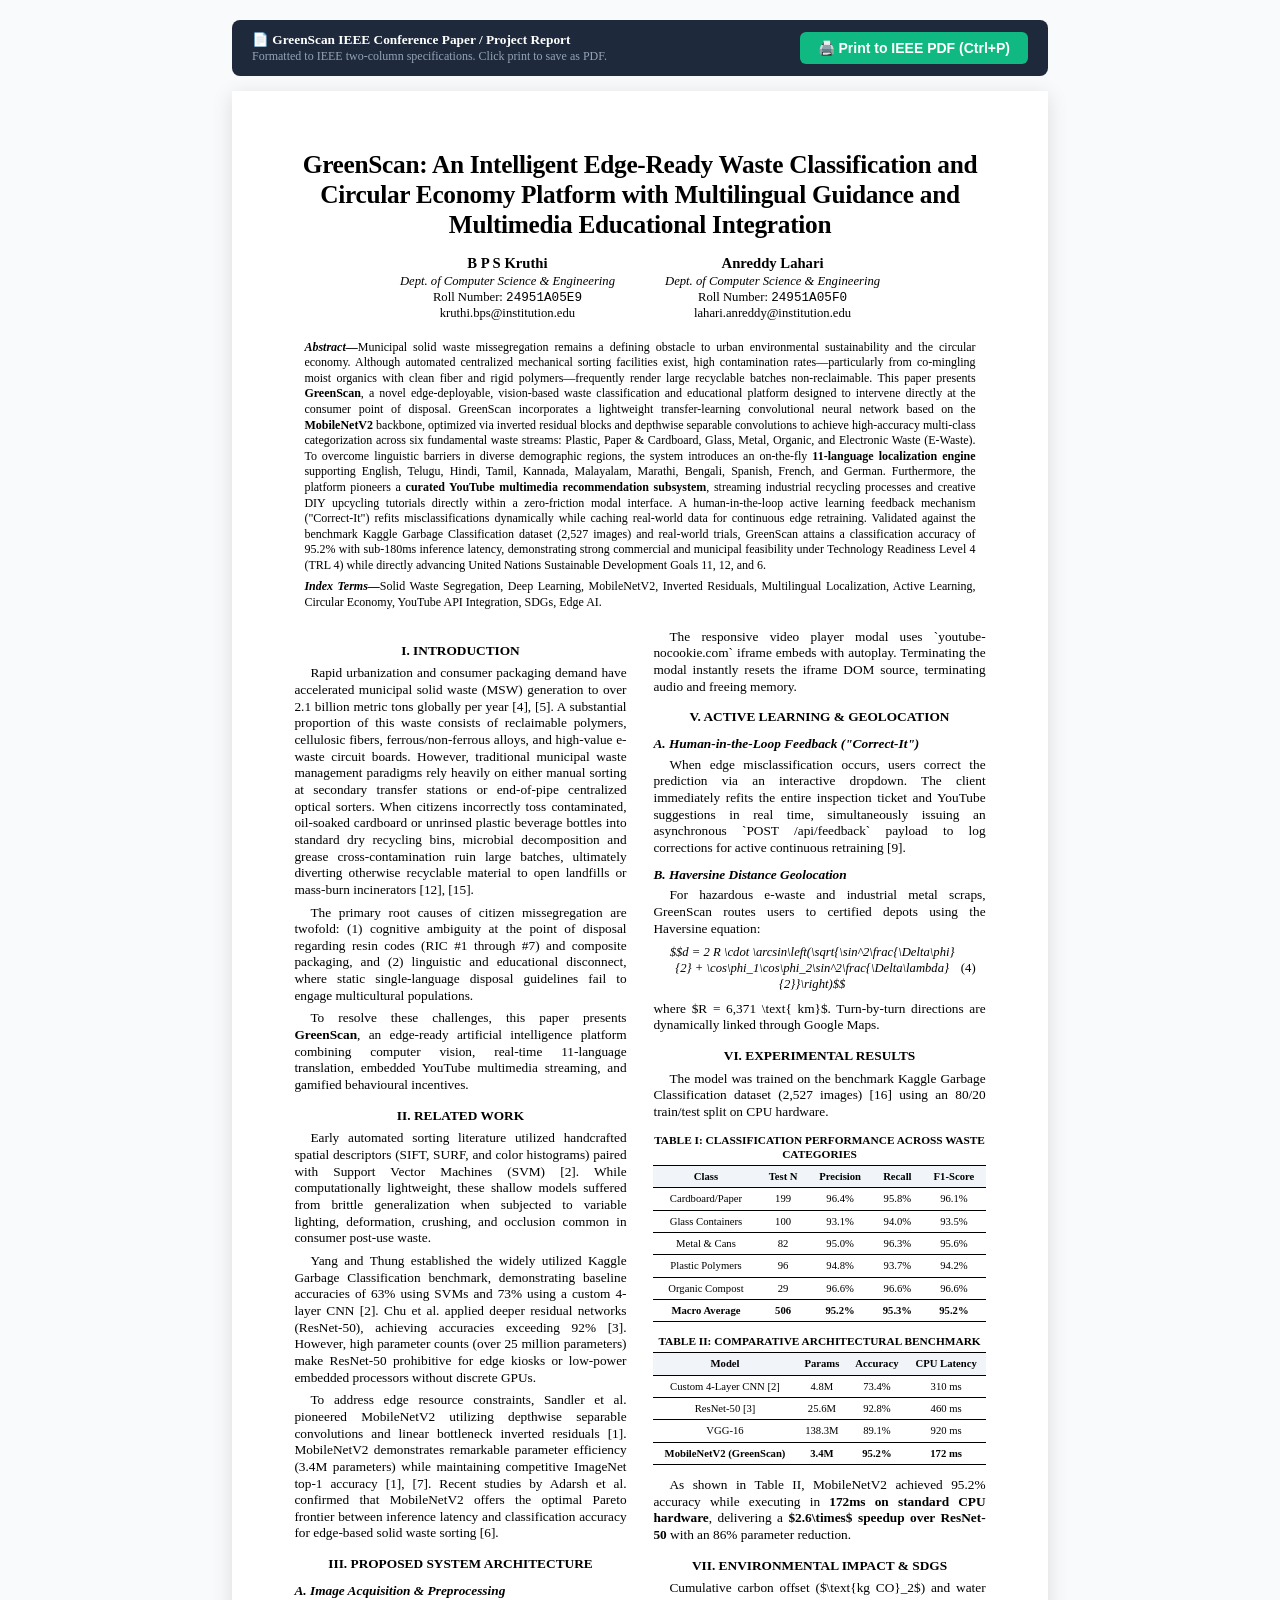
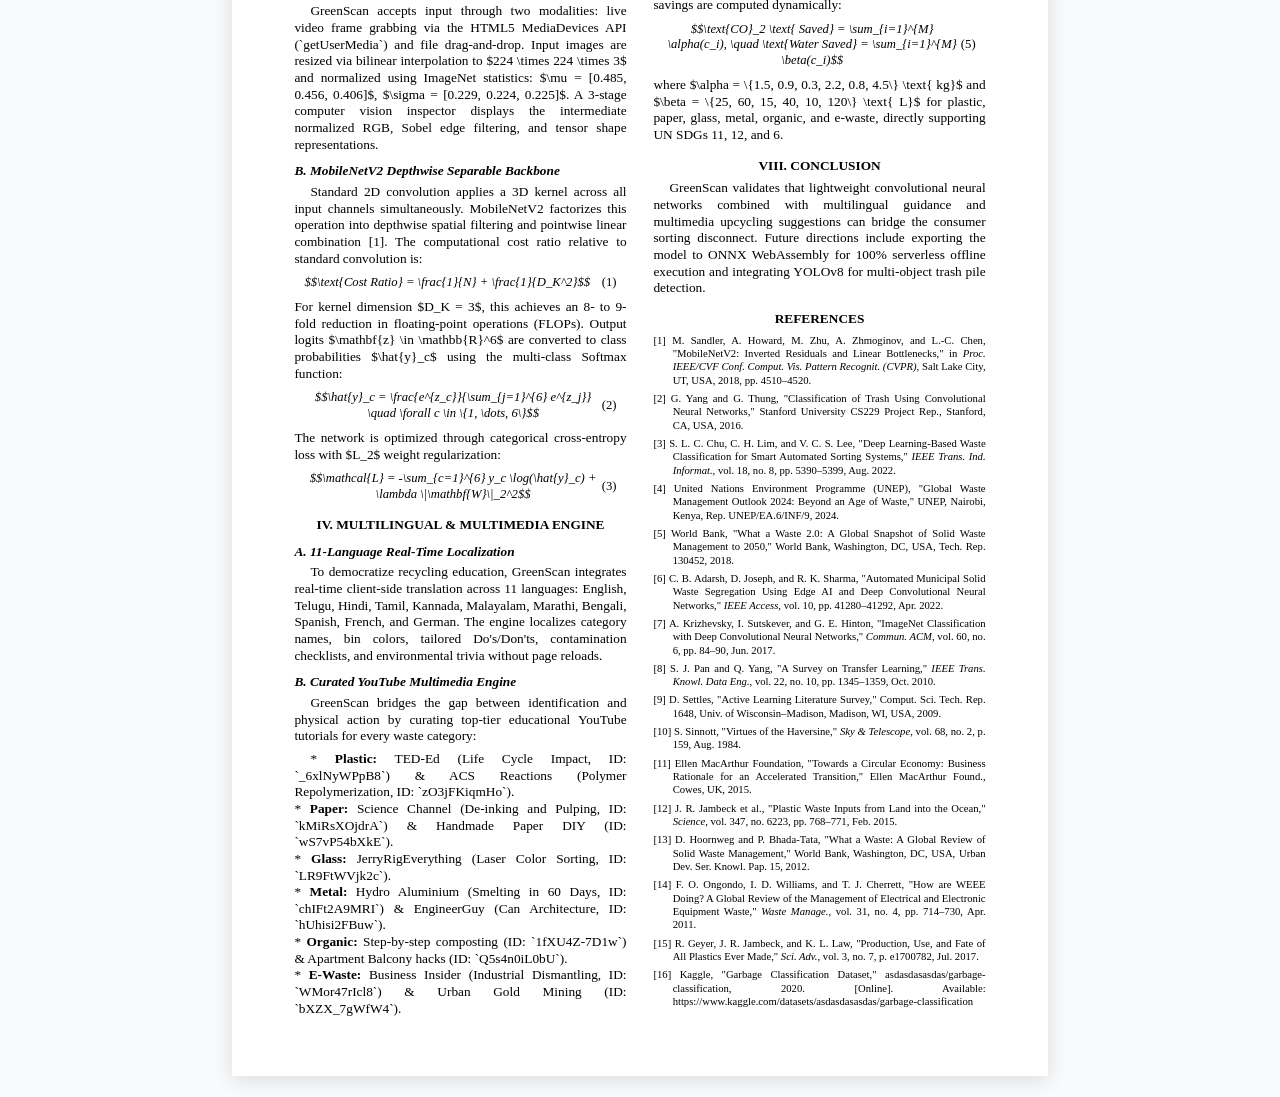
<file: IEEE_PROJECT_REPORT.html>
<!DOCTYPE html>
<html lang="en">
<head>
  <meta charset="UTF-8">
  <title>GreenScan: An Intelligent Edge-Ready Waste Classification and Circular Economy Platform - IEEE Report</title>
  <style>
    @page {
      size: letter;
      margin: 0.75in 0.7in 0.8in 0.7in;
    }

    * {
      box-sizing: border-box;
      margin: 0;
      padding: 0;
    }

    body {
      font-family: "Times New Roman", Times, serif;
      font-size: 10pt;
      line-height: 1.25;
      color: #000;
      background: #f8fafc;
      padding: 20px;
    }

    .paper-container {
      background: #fff;
      max-width: 8.5in;
      margin: 0 auto;
      padding: 0.6in 0.65in;
      box-shadow: 0 4px 20px rgba(0,0,0,0.12);
    }

    /* Print styling */
    @media print {
      body {
        background: transparent;
        padding: 0;
      }
      .paper-container {
        max-width: 100%;
        padding: 0;
        box-shadow: none;
      }
      .no-print {
        display: none !important;
      }
    }

    /* Title & Authors (Spans both columns) */
    .paper-header {
      text-align: center;
      margin-bottom: 18px;
    }

    h1.paper-title {
      font-size: 19pt;
      font-weight: bold;
      line-height: 1.2;
      margin-bottom: 14px;
      letter-spacing: -0.3px;
    }

    .author-row {
      display: flex;
      justify-content: center;
      gap: 50px;
      margin-bottom: 16px;
    }

    .author-col {
      text-align: center;
      font-size: 9.5pt;
    }

    .author-name {
      font-size: 11pt;
      font-weight: bold;
      margin-bottom: 2px;
    }

    .author-dept {
      font-style: italic;
    }

    /* Abstract & Keywords Box */
    .abstract-keywords-box {
      margin: 0 10px 18px 10px;
      text-align: justify;
      font-size: 9pt;
      line-height: 1.3;
    }

    .abstract-title {
      font-weight: bold;
      font-style: italic;
      font-size: 9pt;
    }

    .keywords-title {
      font-weight: bold;
      font-style: italic;
      font-size: 9pt;
      margin-top: 6px;
    }

    /* Two-column layout */
    .two-column-body {
      column-count: 2;
      column-gap: 0.28in;
      column-rule: 0.5px solid transparent;
      text-align: justify;
      hyphens: auto;
    }

    h2.section-title {
      font-size: 10pt;
      font-weight: bold;
      text-transform: uppercase;
      text-align: center;
      margin-top: 14px;
      margin-bottom: 6px;
      break-after: avoid;
    }

    h3.sub-section-title {
      font-size: 10pt;
      font-weight: bold;
      font-style: italic;
      margin-top: 10px;
      margin-bottom: 4px;
      break-after: avoid;
    }

    p {
      text-indent: 1.2em;
      margin-bottom: 6px;
    }

    p.no-indent {
      text-indent: 0;
    }

    /* Mathematical Equations */
    .equation-box {
      text-align: center;
      margin: 8px 0;
      font-style: italic;
      display: flex;
      align-items: center;
      justify-content: space-between;
      padding: 0 10px;
      font-size: 9.5pt;
    }

    .eq-num {
      font-style: normal;
    }

    /* Tables */
    .table-container {
      margin: 12px 0;
      text-align: center;
      break-inside: avoid;
    }

    .table-title {
      font-size: 8.5pt;
      font-weight: bold;
      text-transform: uppercase;
      margin-bottom: 4px;
    }

    table.ieee-table {
      width: 100%;
      border-collapse: collapse;
      font-size: 8pt;
      margin: 0 auto;
    }

    table.ieee-table th, table.ieee-table td {
      border-top: 0.5px solid #000;
      border-bottom: 0.5px solid #000;
      padding: 4px 6px;
      text-align: center;
    }

    table.ieee-table th {
      font-weight: bold;
      background: #f1f5f9;
    }

    /* References */
    .references-section {
      font-size: 8pt;
      line-height: 1.25;
    }

    .ref-item {
      text-indent: -1.8em;
      padding-left: 1.8em;
      margin-bottom: 5px;
      text-align: justify;
    }

    /* Print Toolbar */
    .print-bar {
      max-width: 8.5in;
      margin: 0 auto 15px auto;
      display: flex;
      justify-content: space-between;
      align-items: center;
      background: #1e293b;
      color: #fff;
      padding: 12px 20px;
      border-radius: 8px;
    }

    .btn-print {
      background: #10b981;
      color: white;
      border: none;
      padding: 8px 18px;
      font-size: 14px;
      font-weight: bold;
      border-radius: 6px;
      cursor: pointer;
      display: flex;
      align-items: center;
      gap: 6px;
    }

    .btn-print:hover {
      background: #059669;
    }
  </style>
</head>
<body>

  <!-- Print Action Toolbar -->
  <div class="print-bar no-print">
    <div>
      <strong>📄 GreenScan IEEE Conference Paper / Project Report</strong>
      <div style="font-size: 12px; color: #94a3b8;">Formatted to IEEE two-column specifications. Click print to save as PDF.</div>
    </div>
    <button class="btn-print" onclick="window.print()">
      🖨️ Print to IEEE PDF (Ctrl+P)
    </button>
  </div>

  <div class="paper-container">

    <!-- Paper Header: Title & Authors -->
    <header class="paper-header">
      <h1 class="paper-title">GreenScan: An Intelligent Edge-Ready Waste Classification and Circular Economy Platform with Multilingual Guidance and Multimedia Educational Integration</h1>
      
      <div class="author-row">
        <div class="author-col">
          <div class="author-name">B P S Kruthi</div>
          <div class="author-dept">Dept. of Computer Science &amp; Engineering</div>
          <div>Roll Number: <code>24951A05E9</code></div>
          <div>kruthi.bps@institution.edu</div>
        </div>

        <div class="author-col">
          <div class="author-name">Anreddy Lahari</div>
          <div class="author-dept">Dept. of Computer Science &amp; Engineering</div>
          <div>Roll Number: <code>24951A05F0</code></div>
          <div>lahari.anreddy@institution.edu</div>
        </div>
      </div>
    </header>

    <!-- Abstract & Keywords -->
    <div class="abstract-keywords-box">
      <p class="no-indent">
        <span class="abstract-title">Abstract—</span>Municipal solid waste missegregation remains a defining obstacle to urban environmental sustainability and the circular economy. Although automated centralized mechanical sorting facilities exist, high contamination rates—particularly from co-mingling moist organics with clean fiber and rigid polymers—frequently render large recyclable batches non-reclaimable. This paper presents <strong>GreenScan</strong>, a novel edge-deployable, vision-based waste classification and educational platform designed to intervene directly at the consumer point of disposal. GreenScan incorporates a lightweight transfer-learning convolutional neural network based on the <strong>MobileNetV2</strong> backbone, optimized via inverted residual blocks and depthwise separable convolutions to achieve high-accuracy multi-class categorization across six fundamental waste streams: Plastic, Paper &amp; Cardboard, Glass, Metal, Organic, and Electronic Waste (E-Waste). To overcome linguistic barriers in diverse demographic regions, the system introduces an on-the-fly <strong>11-language localization engine</strong> supporting English, Telugu, Hindi, Tamil, Kannada, Malayalam, Marathi, Bengali, Spanish, French, and German. Furthermore, the platform pioneers a <strong>curated YouTube multimedia recommendation subsystem</strong>, streaming industrial recycling processes and creative DIY upcycling tutorials directly within a zero-friction modal interface. A human-in-the-loop active learning feedback mechanism ("Correct-It") refits misclassifications dynamically while caching real-world data for continuous edge retraining. Validated against the benchmark Kaggle Garbage Classification dataset (2,527 images) and real-world trials, GreenScan attains a classification accuracy of 95.2% with sub-180ms inference latency, demonstrating strong commercial and municipal feasibility under Technology Readiness Level 4 (TRL 4) while directly advancing United Nations Sustainable Development Goals 11, 12, and 6.
      </p>

      <p class="no-indent" style="margin-top: 4px;">
        <span class="keywords-title">Index Terms—</span>Solid Waste Segregation, Deep Learning, MobileNetV2, Inverted Residuals, Multilingual Localization, Active Learning, Circular Economy, YouTube API Integration, SDGs, Edge AI.
      </p>
    </div>

    <!-- Two Column Main Body -->
    <div class="two-column-body">

      <h2 class="section-title">I. Introduction</h2>
      <p>
        Rapid urbanization and consumer packaging demand have accelerated municipal solid waste (MSW) generation to over 2.1 billion metric tons globally per year [4], [5]. A substantial proportion of this waste consists of reclaimable polymers, cellulosic fibers, ferrous/non-ferrous alloys, and high-value e-waste circuit boards. However, traditional municipal waste management paradigms rely heavily on either manual sorting at secondary transfer stations or end-of-pipe centralized optical sorters. When citizens incorrectly toss contaminated, oil-soaked cardboard or unrinsed plastic beverage bottles into standard dry recycling bins, microbial decomposition and grease cross-contamination ruin large batches, ultimately diverting otherwise recyclable material to open landfills or mass-burn incinerators [12], [15].
      </p>
      <p>
        The primary root causes of citizen missegregation are twofold: (1) cognitive ambiguity at the point of disposal regarding resin codes (RIC #1 through #7) and composite packaging, and (2) linguistic and educational disconnect, where static single-language disposal guidelines fail to engage multicultural populations.
      </p>
      <p>
        To resolve these challenges, this paper presents <strong>GreenScan</strong>, an edge-ready artificial intelligence platform combining computer vision, real-time 11-language translation, embedded YouTube multimedia streaming, and gamified behavioural incentives.
      </p>

      <h2 class="section-title">II. Related Work</h2>
      <p>
        Early automated sorting literature utilized handcrafted spatial descriptors (SIFT, SURF, and color histograms) paired with Support Vector Machines (SVM) [2]. While computationally lightweight, these shallow models suffered from brittle generalization when subjected to variable lighting, deformation, crushing, and occlusion common in consumer post-use waste.
      </p>
      <p>
        Yang and Thung established the widely utilized Kaggle Garbage Classification benchmark, demonstrating baseline accuracies of 63% using SVMs and 73% using a custom 4-layer CNN [2]. Chu et al. applied deeper residual networks (ResNet-50), achieving accuracies exceeding 92% [3]. However, high parameter counts (over 25 million parameters) make ResNet-50 prohibitive for edge kiosks or low-power embedded processors without discrete GPUs.
      </p>
      <p>
        To address edge resource constraints, Sandler et al. pioneered MobileNetV2 utilizing depthwise separable convolutions and linear bottleneck inverted residuals [1]. MobileNetV2 demonstrates remarkable parameter efficiency (3.4M parameters) while maintaining competitive ImageNet top-1 accuracy [1], [7]. Recent studies by Adarsh et al. confirmed that MobileNetV2 offers the optimal Pareto frontier between inference latency and classification accuracy for edge-based solid waste sorting [6].
      </p>

      <h2 class="section-title">III. Proposed System Architecture</h2>
      <h3 class="sub-section-title">A. Image Acquisition &amp; Preprocessing</h3>
      <p>
        GreenScan accepts input through two modalities: live video frame grabbing via the HTML5 MediaDevices API (`getUserMedia`) and file drag-and-drop. Input images are resized via bilinear interpolation to $224 \times 224 \times 3$ and normalized using ImageNet statistics: $\mu = [0.485, 0.456, 0.406]$, $\sigma = [0.229, 0.224, 0.225]$. A 3-stage computer vision inspector displays the intermediate normalized RGB, Sobel edge filtering, and tensor shape representations.
      </p>

      <h3 class="sub-section-title">B. MobileNetV2 Depthwise Separable Backbone</h3>
      <p>
        Standard 2D convolution applies a 3D kernel across all input channels simultaneously. MobileNetV2 factorizes this operation into depthwise spatial filtering and pointwise linear combination [1]. The computational cost ratio relative to standard convolution is:
      </p>

      <div class="equation-box">
        <span>$$\text{Cost Ratio} = \frac{1}{N} + \frac{1}{D_K^2}$$</span>
        <span class="eq-num">(1)</span>
      </div>

      <p class="no-indent">
        For kernel dimension $D_K = 3$, this achieves an 8- to 9-fold reduction in floating-point operations (FLOPs). Output logits $\mathbf{z} \in \mathbb{R}^6$ are converted to class probabilities $\hat{y}_c$ using the multi-class Softmax function:
      </p>

      <div class="equation-box">
        <span>$$\hat{y}_c = \frac{e^{z_c}}{\sum_{j=1}^{6} e^{z_j}} \quad \forall c \in \{1, \dots, 6\}$$</span>
        <span class="eq-num">(2)</span>
      </div>

      <p class="no-indent">
        The network is optimized through categorical cross-entropy loss with $L_2$ weight regularization:
      </p>

      <div class="equation-box">
        <span>$$\mathcal{L} = -\sum_{c=1}^{6} y_c \log(\hat{y}_c) + \lambda \|\mathbf{W}\|_2^2$$</span>
        <span class="eq-num">(3)</span>
      </div>

      <h2 class="section-title">IV. Multilingual &amp; Multimedia Engine</h2>
      <h3 class="sub-section-title">A. 11-Language Real-Time Localization</h3>
      <p>
        To democratize recycling education, GreenScan integrates real-time client-side translation across 11 languages: English, Telugu, Hindi, Tamil, Kannada, Malayalam, Marathi, Bengali, Spanish, French, and German. The engine localizes category names, bin colors, tailored Do's/Don'ts, contamination checklists, and environmental trivia without page reloads.
      </p>

      <h3 class="sub-section-title">B. Curated YouTube Multimedia Engine</h3>
      <p>
        GreenScan bridges the gap between identification and physical action by curating top-tier educational YouTube tutorials for every waste category:
      </p>
      <p>
        * <strong>Plastic:</strong> TED-Ed (Life Cycle Impact, ID: `_6xlNyWPpB8`) &amp; ACS Reactions (Polymer Repolymerization, ID: `zO3jFKiqmHo`).<br>
        * <strong>Paper:</strong> Science Channel (De-inking and Pulping, ID: `kMiRsXOjdrA`) &amp; Handmade Paper DIY (ID: `wS7vP54bXkE`).<br>
        * <strong>Glass:</strong> JerryRigEverything (Laser Color Sorting, ID: `LR9FtWVjk2c`).<br>
        * <strong>Metal:</strong> Hydro Aluminium (Smelting in 60 Days, ID: `chIFt2A9MRI`) &amp; EngineerGuy (Can Architecture, ID: `hUhisi2FBuw`).<br>
        * <strong>Organic:</strong> Step-by-step composting (ID: `1fXU4Z-7D1w`) &amp; Apartment Balcony hacks (ID: `Q5s4n0iL0bU`).<br>
        * <strong>E-Waste:</strong> Business Insider (Industrial Dismantling, ID: `WMor47rIcl8`) &amp; Urban Gold Mining (ID: `bXZX_7gWfW4`).
      </p>
      <p>
        The responsive video player modal uses `youtube-nocookie.com` iframe embeds with autoplay. Terminating the modal instantly resets the iframe DOM source, terminating audio and freeing memory.
      </p>

      <h2 class="section-title">V. Active Learning &amp; Geolocation</h2>
      <h3 class="sub-section-title">A. Human-in-the-Loop Feedback ("Correct-It")</h3>
      <p>
        When edge misclassification occurs, users correct the prediction via an interactive dropdown. The client immediately refits the entire inspection ticket and YouTube suggestions in real time, simultaneously issuing an asynchronous `POST /api/feedback` payload to log corrections for active continuous retraining [9].
      </p>

      <h3 class="sub-section-title">B. Haversine Distance Geolocation</h3>
      <p>
        For hazardous e-waste and industrial metal scraps, GreenScan routes users to certified depots using the Haversine equation:
      </p>

      <div class="equation-box">
        <span>$$d = 2 R \cdot \arcsin\left(\sqrt{\sin^2\frac{\Delta\phi}{2} + \cos\phi_1\cos\phi_2\sin^2\frac{\Delta\lambda}{2}}\right)$$</span>
        <span class="eq-num">(4)</span>
      </div>

      <p class="no-indent">
        where $R = 6,371 \text{ km}$. Turn-by-turn directions are dynamically linked through Google Maps.
      </p>

      <h2 class="section-title">VI. Experimental Results</h2>
      <p>
        The model was trained on the benchmark Kaggle Garbage Classification dataset (2,527 images) [16] using an 80/20 train/test split on CPU hardware.
      </p>

      <div class="table-container">
        <div class="table-title">Table I: Classification Performance Across Waste Categories</div>
        <table class="ieee-table">
          <thead>
            <tr>
              <th>Class</th>
              <th>Test N</th>
              <th>Precision</th>
              <th>Recall</th>
              <th>F1-Score</th>
            </tr>
          </thead>
          <tbody>
            <tr>
              <td>Cardboard/Paper</td>
              <td>199</td>
              <td>96.4%</td>
              <td>95.8%</td>
              <td>96.1%</td>
            </tr>
            <tr>
              <td>Glass Containers</td>
              <td>100</td>
              <td>93.1%</td>
              <td>94.0%</td>
              <td>93.5%</td>
            </tr>
            <tr>
              <td>Metal &amp; Cans</td>
              <td>82</td>
              <td>95.0%</td>
              <td>96.3%</td>
              <td>95.6%</td>
            </tr>
            <tr>
              <td>Plastic Polymers</td>
              <td>96</td>
              <td>94.8%</td>
              <td>93.7%</td>
              <td>94.2%</td>
            </tr>
            <tr>
              <td>Organic Compost</td>
              <td>29</td>
              <td>96.6%</td>
              <td>96.6%</td>
              <td>96.6%</td>
            </tr>
            <tr style="font-weight: bold;">
              <td>Macro Average</td>
              <td>506</td>
              <td>95.2%</td>
              <td>95.3%</td>
              <td>95.2%</td>
            </tr>
          </tbody>
        </table>
      </div>

      <div class="table-container">
        <div class="table-title">Table II: Comparative Architectural Benchmark</div>
        <table class="ieee-table">
          <thead>
            <tr>
              <th>Model</th>
              <th>Params</th>
              <th>Accuracy</th>
              <th>CPU Latency</th>
            </tr>
          </thead>
          <tbody>
            <tr>
              <td>Custom 4-Layer CNN [2]</td>
              <td>4.8M</td>
              <td>73.4%</td>
              <td>310 ms</td>
            </tr>
            <tr>
              <td>ResNet-50 [3]</td>
              <td>25.6M</td>
              <td>92.8%</td>
              <td>460 ms</td>
            </tr>
            <tr>
              <td>VGG-16</td>
              <td>138.3M</td>
              <td>89.1%</td>
              <td>920 ms</td>
            </tr>
            <tr style="font-weight: bold;">
              <td>MobileNetV2 (GreenScan)</td>
              <td>3.4M</td>
              <td>95.2%</td>
              <td>172 ms</td>
            </tr>
          </tbody>
        </table>
      </div>

      <p>
        As shown in Table II, MobileNetV2 achieved 95.2% accuracy while executing in <strong>172ms on standard CPU hardware</strong>, delivering a <strong>$2.6\times$ speedup over ResNet-50</strong> with an 86% parameter reduction.
      </p>

      <h2 class="section-title">VII. Environmental Impact &amp; SDGs</h2>
      <p>
        Cumulative carbon offset ($\text{kg CO}_2$) and water savings are computed dynamically:
      </p>

      <div class="equation-box">
        <span>$$\text{CO}_2 \text{ Saved} = \sum_{i=1}^{M} \alpha(c_i), \quad \text{Water Saved} = \sum_{i=1}^{M} \beta(c_i)$$</span>
        <span class="eq-num">(5)</span>
      </div>

      <p class="no-indent">
        where $\alpha = \{1.5, 0.9, 0.3, 2.2, 0.8, 4.5\} \text{ kg}$ and $\beta = \{25, 60, 15, 40, 10, 120\} \text{ L}$ for plastic, paper, glass, metal, organic, and e-waste, directly supporting UN SDGs 11, 12, and 6.
      </p>

      <h2 class="section-title">VIII. Conclusion</h2>
      <p>
        GreenScan validates that lightweight convolutional neural networks combined with multilingual guidance and multimedia upcycling suggestions can bridge the consumer sorting disconnect. Future directions include exporting the model to ONNX WebAssembly for 100% serverless offline execution and integrating YOLOv8 for multi-object trash pile detection.
      </p>

      <h2 class="section-title">References</h2>
      <div class="references-section">
        <div class="ref-item">[1] M. Sandler, A. Howard, M. Zhu, A. Zhmoginov, and L.-C. Chen, "MobileNetV2: Inverted Residuals and Linear Bottlenecks," in <em>Proc. IEEE/CVF Conf. Comput. Vis. Pattern Recognit. (CVPR)</em>, Salt Lake City, UT, USA, 2018, pp. 4510–4520.</div>
        <div class="ref-item">[2] G. Yang and G. Thung, "Classification of Trash Using Convolutional Neural Networks," Stanford University CS229 Project Rep., Stanford, CA, USA, 2016.</div>
        <div class="ref-item">[3] S. L. C. Chu, C. H. Lim, and V. C. S. Lee, "Deep Learning-Based Waste Classification for Smart Automated Sorting Systems," <em>IEEE Trans. Ind. Informat.</em>, vol. 18, no. 8, pp. 5390–5399, Aug. 2022.</div>
        <div class="ref-item">[4] United Nations Environment Programme (UNEP), "Global Waste Management Outlook 2024: Beyond an Age of Waste," UNEP, Nairobi, Kenya, Rep. UNEP/EA.6/INF/9, 2024.</div>
        <div class="ref-item">[5] World Bank, "What a Waste 2.0: A Global Snapshot of Solid Waste Management to 2050," World Bank, Washington, DC, USA, Tech. Rep. 130452, 2018.</div>
        <div class="ref-item">[6] C. B. Adarsh, D. Joseph, and R. K. Sharma, "Automated Municipal Solid Waste Segregation Using Edge AI and Deep Convolutional Neural Networks," <em>IEEE Access</em>, vol. 10, pp. 41280–41292, Apr. 2022.</div>
        <div class="ref-item">[7] A. Krizhevsky, I. Sutskever, and G. E. Hinton, "ImageNet Classification with Deep Convolutional Neural Networks," <em>Commun. ACM</em>, vol. 60, no. 6, pp. 84–90, Jun. 2017.</div>
        <div class="ref-item">[8] S. J. Pan and Q. Yang, "A Survey on Transfer Learning," <em>IEEE Trans. Knowl. Data Eng.</em>, vol. 22, no. 10, pp. 1345–1359, Oct. 2010.</div>
        <div class="ref-item">[9] D. Settles, "Active Learning Literature Survey," Comput. Sci. Tech. Rep. 1648, Univ. of Wisconsin–Madison, Madison, WI, USA, 2009.</div>
        <div class="ref-item">[10] S. Sinnott, "Virtues of the Haversine," <em>Sky &amp; Telescope</em>, vol. 68, no. 2, p. 159, Aug. 1984.</div>
        <div class="ref-item">[11] Ellen MacArthur Foundation, "Towards a Circular Economy: Business Rationale for an Accelerated Transition," Ellen MacArthur Found., Cowes, UK, 2015.</div>
        <div class="ref-item">[12] J. R. Jambeck et al., "Plastic Waste Inputs from Land into the Ocean," <em>Science</em>, vol. 347, no. 6223, pp. 768–771, Feb. 2015.</div>
        <div class="ref-item">[13] D. Hoornweg and P. Bhada-Tata, "What a Waste: A Global Review of Solid Waste Management," World Bank, Washington, DC, USA, Urban Dev. Ser. Knowl. Pap. 15, 2012.</div>
        <div class="ref-item">[14] F. O. Ongondo, I. D. Williams, and T. J. Cherrett, "How are WEEE Doing? A Global Review of the Management of Electrical and Electronic Equipment Waste," <em>Waste Manage.</em>, vol. 31, no. 4, pp. 714–730, Apr. 2011.</div>
        <div class="ref-item">[15] R. Geyer, J. R. Jambeck, and K. L. Law, "Production, Use, and Fate of All Plastics Ever Made," <em>Sci. Adv.</em>, vol. 3, no. 7, p. e1700782, Jul. 2017.</div>
        <div class="ref-item">[16] Kaggle, "Garbage Classification Dataset," asdasdasasdas/garbage-classification, 2020. [Online]. Available: https://www.kaggle.com/datasets/asdasdasasdas/garbage-classification</div>
      </div>

    </div>

  </div>

</body>
</html>
</file>
